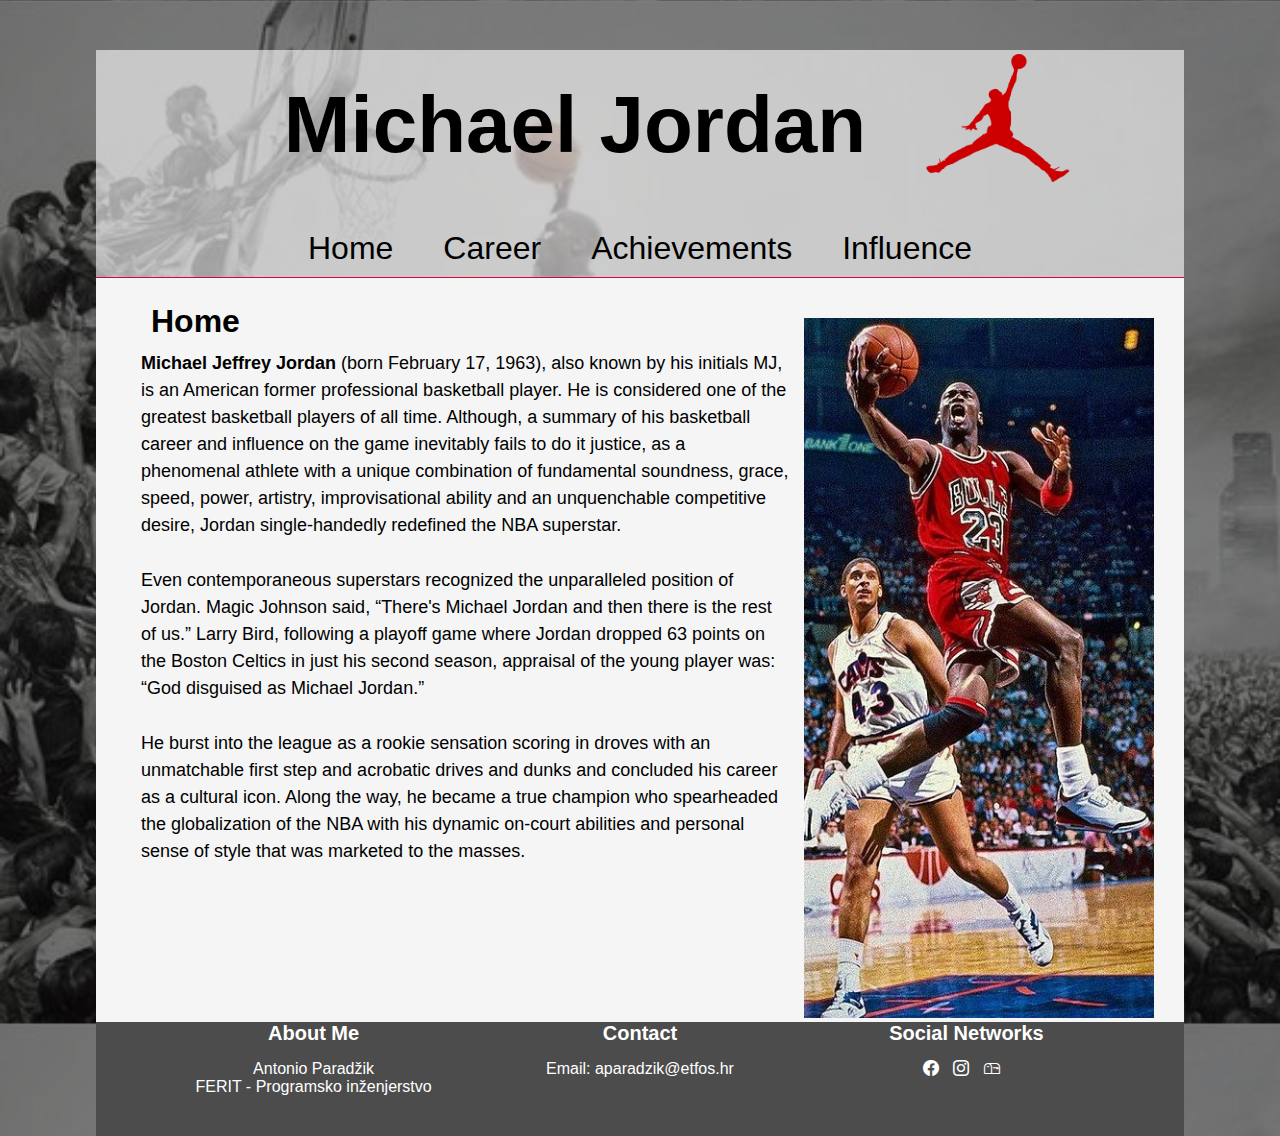
<file: Michael Jordan/index.html>
<!DOCTYPE html>
<html lang="en">
    
    <head>
        <meta charset="UTF-8">
        <meta name="viewport" content="width=device-width, initial-scale=1.0">
        <title>Michael Jordan</title>
        <link rel="stylesheet" href="style/site.css"/>
        <link rel="stylesheet" href="https://cdn.jsdelivr.net/npm/bootstrap-icons@1.10.2/font/bootstrap-icons.css">
    </head>
    <body>
        <header>
            <div class="header-title">
                <h1><b>Michael Jordan</b></h1>
                <img src="images/michael-jordan-logo-2668.png">
            </div>
            <nav class="nav">
                <ul>
                    <li><a href="#">Home</a></li>
                    <li><a href="pages/career.html">Career</a></li>
                    <li><a href="pages/achievements.html">Achievements</a></li>
                    <li><a href="pages/influence.html">Influence</a></li>
                </ul>
            </nav>     
        </header>
        <div class="container">
            <main>
                <article class="content">
                    <h2>Home</h2>   
                    <p>
                        <b>Michael Jeffrey Jordan</b> (born February 17, 1963), also known by his initials MJ, is an American former professional   basketball player. He is considered one of the greatest basketball players of all time. Although, a summary of his basketball career and influence on the game inevitably fails to do it justice, as a phenomenal athlete with a unique combination of fundamental soundness, grace, speed, power, artistry, improvisational ability and an unquenchable competitive desire, Jordan single-handedly redefined the NBA superstar.
                    </p>
                    <br>
                    <p>
                        Even contemporaneous superstars recognized the unparalleled position of Jordan. Magic Johnson said, “There's Michael Jordan and then there is the rest of us.” Larry Bird, following a playoff game where Jordan dropped 63 points on the Boston Celtics in just his second season, appraisal of the young player was: “God disguised as Michael Jordan.”
                    </p>
                    <br>
                    <p>
                        He burst into the league as a rookie sensation scoring in droves with an unmatchable first step and acrobatic drives and dunks and concluded his career as a cultural icon. Along the way, he became a true champion who spearheaded the globalization of the NBA with his dynamic on-court abilities and personal sense of style that was marketed to the masses.
                    </p>
                </article>
                <aside>
                    <img class="mj-jump" src="images/mj_jump.jpg" alt="MJ jump">
                </aside>
            </main>
        </div>
        <footer>
            <div class="footer-container">
                <div class="row">
                    <div class="col">
                        <h3>About Me</h3>
                        <p>Antonio Paradžik <br> FERIT - Programsko inženjerstvo</p>
                    </div>
                    <div class="col">
                        <h3>Contact</h3>
                        <ul>
                            <li>Email: aparadzik@etfos.hr</li>
                        </ul>
                    </div>
                    <div class="col">
                        <h3>Social Networks</h3>
                        <ul class="social-icons">
                            <li><a href="https://web.facebook.com/antonio.paradzik.96"><i class="bi bi-facebook"></i></a></li>
                            <li><a href="https://www.instagram.com/antonio_paradzik/"><i class="bi bi-instagram"></i></a></li>
                            <li><a href="mailto:antonioparadzik1@gmail.com"><i class="bi bi-mailbox"></i></a></li>
                        </ul>
                    </div>
                </div>
            </div>
        </footer>
    </body>
</html>
</file>
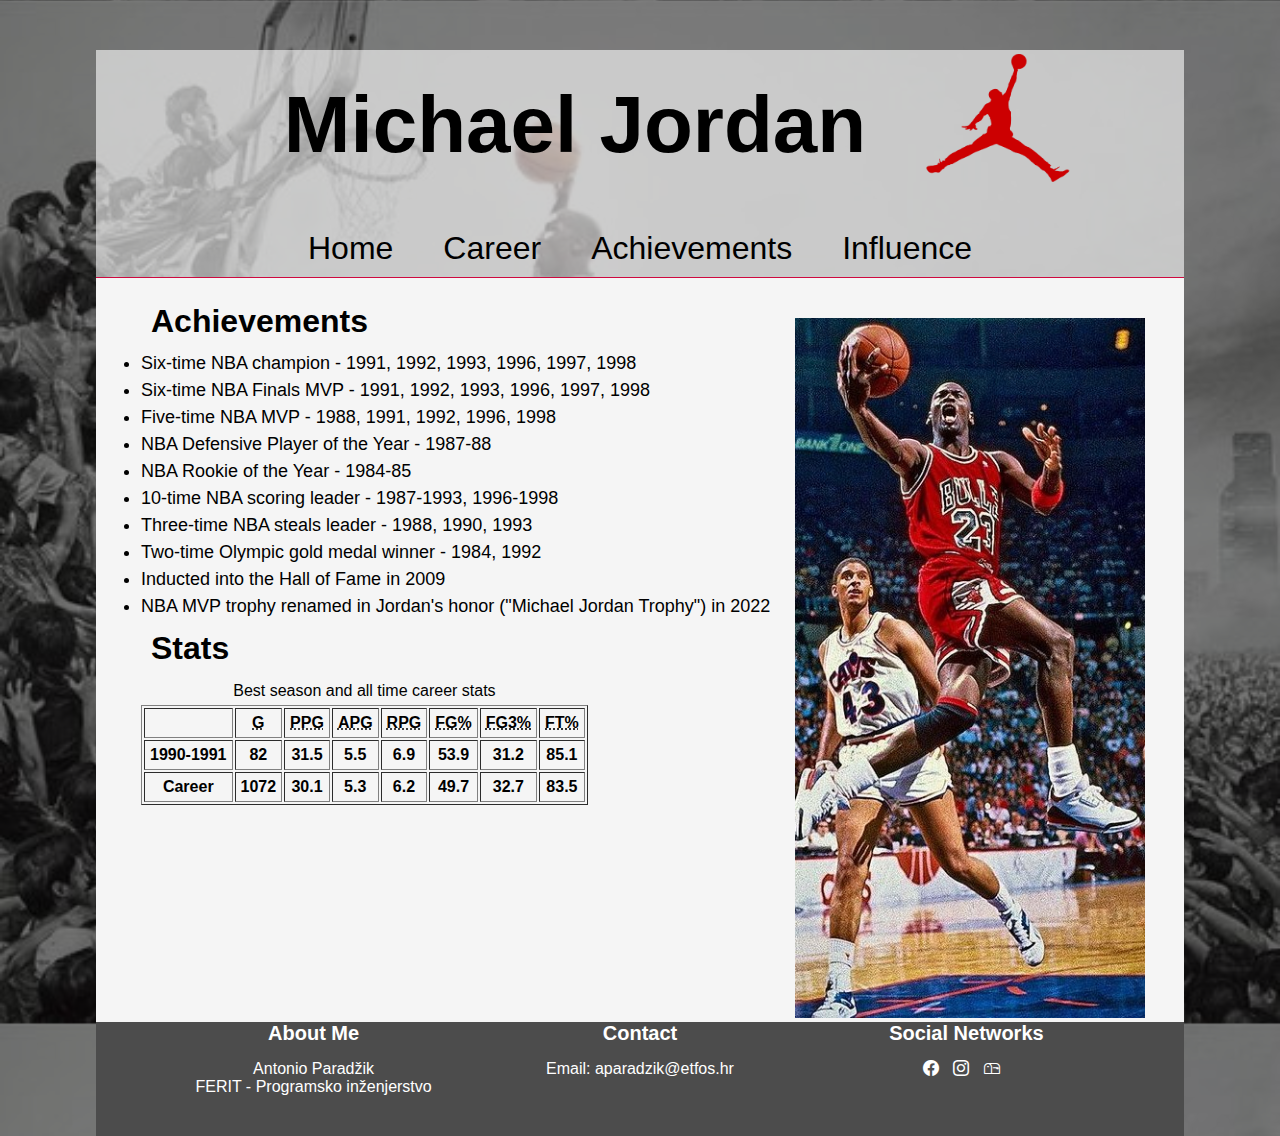
<file: Michael Jordan/pages/achievements.html>
<!DOCTYPE html>
<html lang="en">
    
    <head>
        <meta charset="UTF-8">
        <meta name="viewport" content="width=device-width, initial-scale=1.0">
        <title>Michael Jordan</title>
        <link rel="stylesheet" href="../style/site.css"/>
        <link rel="stylesheet" href="https://cdn.jsdelivr.net/npm/bootstrap-icons@1.10.2/font/bootstrap-icons.css">
    </head>
    <body>
        <header>
            <div class="header-title">
                <h1>Michael Jordan</h1>
                <img src="../images/michael-jordan-logo-2668.png">
            </div>
            <nav class="nav">
                <ul>
                    <li><a href="../index.html">Home</a></li>
                    <li><a href="career.html">Career</a></li>
                    <li><a href="#">Achievements</a></li>
                    <li><a href="influence.html">Influence</a></li>
                </ul>
            </nav>
        </header>
        <div class="container">
            <main>
                <article class="content">

                    <section>
                        <h2>Achievements</h2>
                        <ul>
                            <li>Six-time NBA champion - 1991, 1992, 1993, 1996, 1997, 1998</li>
                            <li>Six-time NBA Finals MVP - 1991, 1992, 1993, 1996, 1997, 1998</li>
                            <li>Five-time NBA MVP - 1988, 1991, 1992, 1996, 1998</li>
                            <li>NBA Defensive Player of the Year - 1987-88</li>
                            <li>NBA Rookie of the Year - 1984-85</li>
                            <li>10-time NBA scoring leader - 1987-1993, 1996-1998</li>
                            <li>Three-time NBA steals leader - 1988, 1990, 1993</li>
                            <li>Two-time Olympic gold medal winner - 1984, 1992</li>
                            <li>Inducted into the Hall of Fame in 2009</li>
                            <li>NBA MVP trophy renamed in Jordan's honor ("Michael Jordan Trophy") in 2022</li>
                        </ul>
                    </section>
                    <section>
                        <h2>Stats</h2>
                        <table class="stats-table" border="1px">
                            <caption>Best season and all time career stats</caption>
                            <thead>
                                <tr>
                                    <th></th>
                                    <th><abbr title="Games">G</abbr></th>
                                    <th><abbr title="Points Per Game">PPG</abbr></th>
                                    <th><abbr title="Assists Per Game">APG</abbr></th>
                                    <th><abbr title="Rebounds Per Game">RPG</abbr></th>
                                    <th><abbr title="Field Goal Percentage">FG%</abbr></th>
                                    <th><abbr title="3-Point Field Goal Percentage">FG3%</abbr></th>
                                    <th><abbr title="Free Throw Percentage">FT%</abbr></th>
                                </tr>
                            </thead>
                            <tbody>
                                <tr>
                                    <th>1990-1991</th>
                                    <th>82</th>
                                    <th>31.5</th>
                                    <th>5.5</th>
                                    <th>6.9</th>
                                    <th>53.9</th>
                                    <th>31.2</th>
                                    <th>85.1</th>
                                </tr>

                                <tr>
                                    <th>Career</th>
                                    <th>1072</th>
                                    <th>30.1</th>
                                    <th>5.3</th>
                                    <th>6.2</th>
                                    <th>49.7</th>
                                    <th>32.7</th>
                                    <th>83.5</th>
                                </tr>
                            </tbody>
                        </table>
                    </section>
                
                </article>
                <aside class="achievements-aside">
                    <img src="../images/mj_jump.jpg" alt="MJ jump">
                </aside>
            </main>
        </div>
        <footer>
            <div class="footer-container">
                <div class="row">
                    <div class="col">
                        <h3>About Me</h3>
                        <p>Antonio Paradžik <br> FERIT - Programsko inženjerstvo</p>
                    </div>
                    <div class="col">
                        <h3>Contact</h3>
                        <ul>
                            <li>Email: aparadzik@etfos.hr</li>
                        </ul>
                    </div>
                    <div class="col">
                        <h3>Social Networks</h3>
                        <ul class="social-icons">
                            <li><a href="https://web.facebook.com/antonio.paradzik.96"><i class="bi bi-facebook"></i></a></li>
                            <li><a href="https://www.instagram.com/antonio_paradzik/"><i class="bi bi-instagram"></i></a></li>
                            <li><a href="mailto:antonioparadzik1@gmail.com"><i class="bi bi-mailbox"></i></a></li>
                        </ul>
                    </div>
                </div>
            </div>
        </footer>
    </body>
</html>
</file>
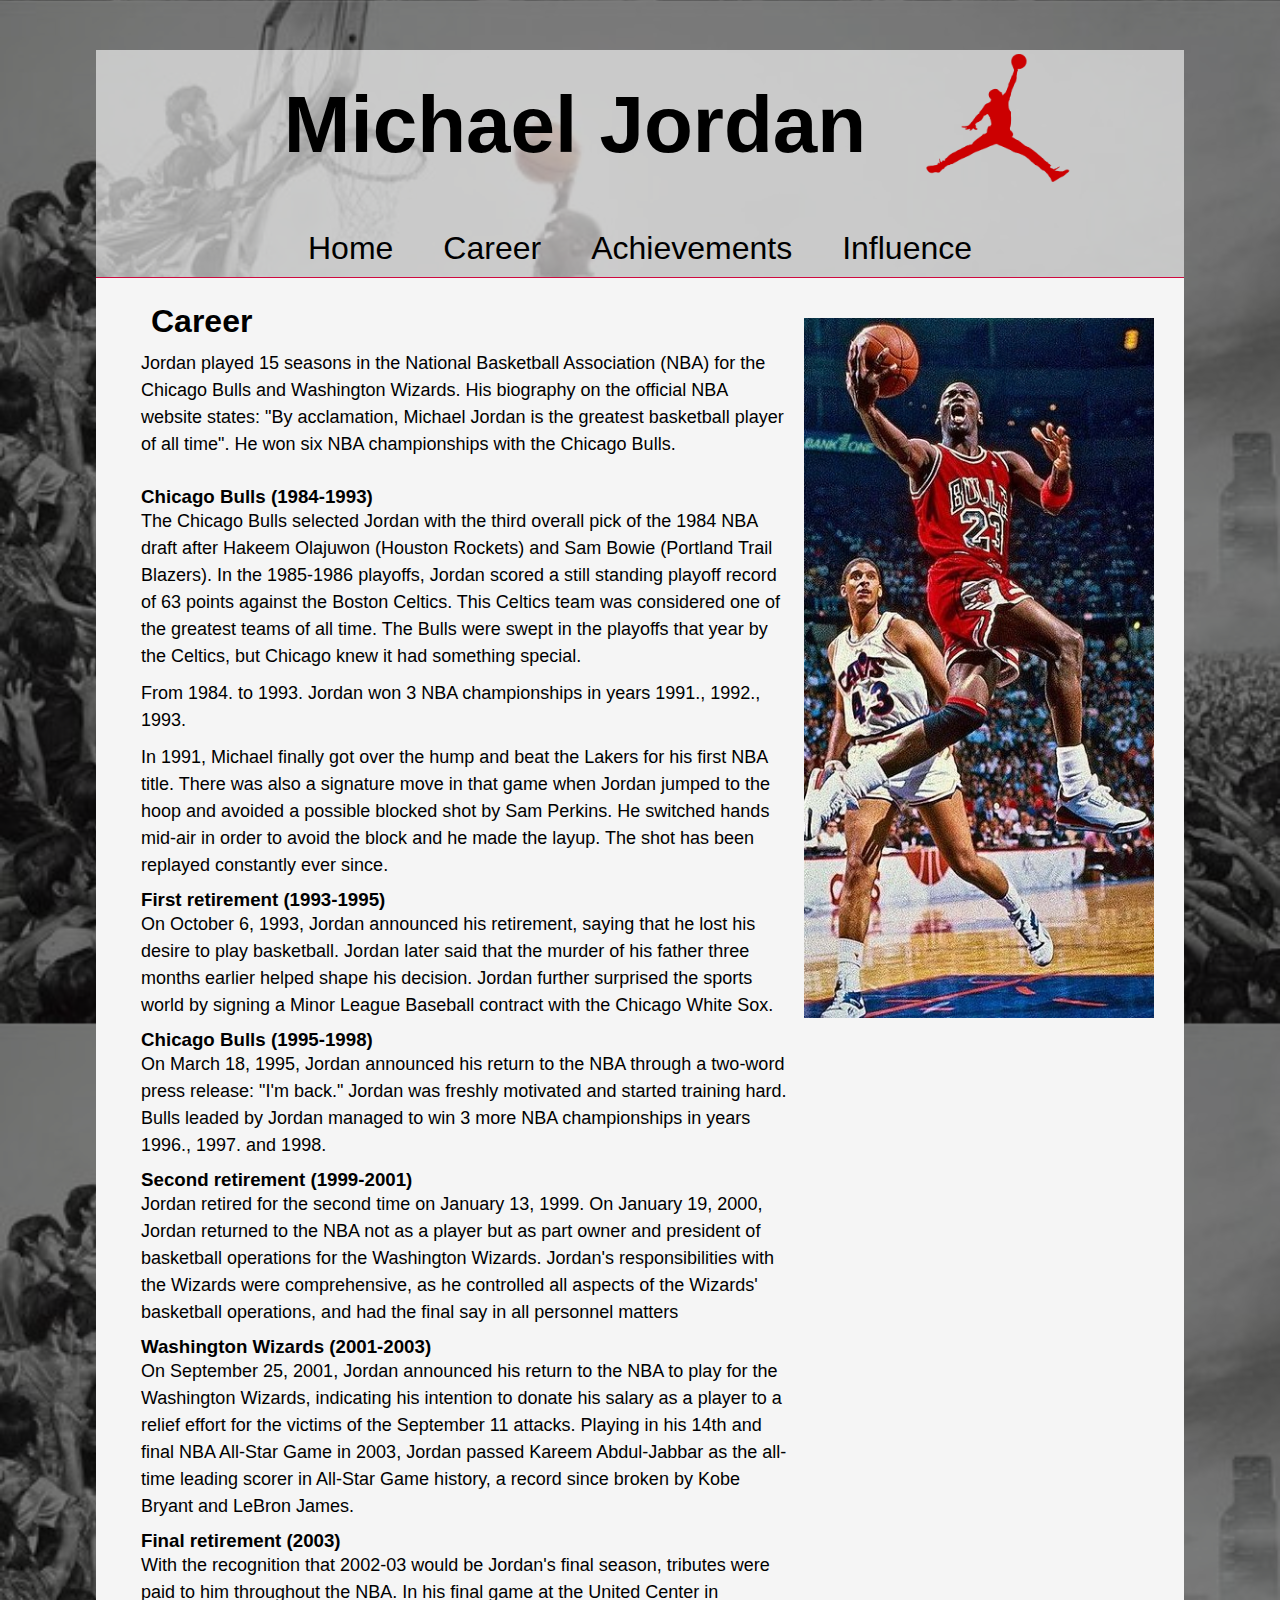
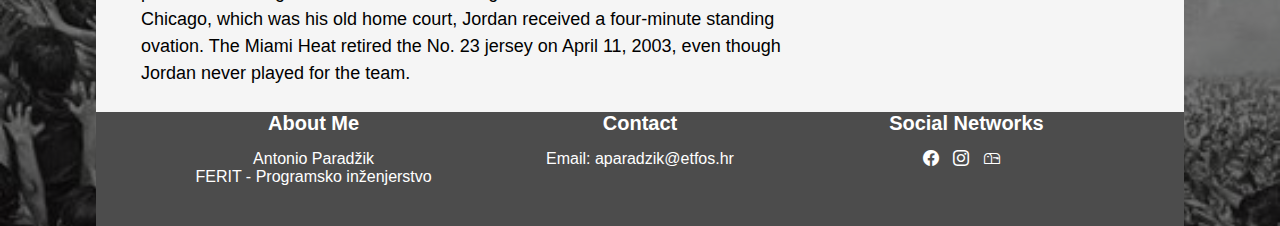
<file: Michael Jordan/pages/career.html>
<!DOCTYPE html>
<html lang="en">
    
    <head>
        <meta charset="UTF-8">
        <meta name="viewport" content="width=device-width, initial-scale=1.0">
        <title>Michael Jordan</title>
        <link rel="stylesheet" href="../style/site.css"/>
        <link rel="stylesheet" href="https://cdn.jsdelivr.net/npm/bootstrap-icons@1.10.2/font/bootstrap-icons.css">
    </head>
    <body>
        <header>
            <div class="header-title">
                <h1>Michael Jordan</h1>
                <img src="../images/michael-jordan-logo-2668.png">
            </div>
            <nav class="nav">
                <ul>
                    <li><a href="../index.html">Home</a></li>
                    <li><a href="#">Career</a></li>
                    <li><a href="achievements.html">Achievements</a></li>
                    <li><a href="influence.html">Influence</a></li>
                </ul>
            </nav>
        </header>
        <div class="container">
            <main>
                <article class="content">
                    <h2>Career</h2>
                    <p>
                        Jordan played 15 seasons in the National Basketball Association (NBA) for the Chicago Bulls and Washington Wizards. His biography on the official NBA website states: "By acclamation, Michael Jordan is the greatest basketball player of all time". He won six NBA championships with the Chicago Bulls.
                    </p>
                    <br>
                    <h3>Chicago Bulls (1984-1993)</h3>
                    <p>
                        The Chicago Bulls selected Jordan with the third overall pick of the 1984 NBA draft after Hakeem Olajuwon (Houston Rockets) and Sam Bowie (Portland Trail Blazers).
                        In the 1985-1986 playoffs, Jordan scored a still standing playoff record of 63 points against the Boston Celtics. This Celtics team was considered one of the greatest teams of all time. The Bulls were swept in the playoffs that year by the Celtics, but Chicago knew it had something special.
                    </p>
                    <p>
                        From 1984. to 1993. Jordan won 3 NBA championships in years 1991., 1992., 1993.
                    </p>
                    <p>
                        In 1991, Michael finally got over the hump and beat the Lakers for his first NBA title. There was also a signature move in that game when Jordan jumped to the hoop and avoided a possible blocked shot by Sam Perkins. He switched hands mid-air in order to avoid the block and he made the layup. The shot has been replayed constantly ever since.
                    </p>
                    <h3>First retirement (1993-1995)</h3>
                    <p>
                        On October 6, 1993, Jordan announced his retirement, saying that he lost his desire to play basketball. Jordan later said that the murder of his father three months earlier helped shape his decision.
                        Jordan further surprised the sports world by signing a Minor League Baseball contract with the Chicago White Sox.
                    </p>
                    <h3>Chicago Bulls (1995-1998)</h3>
                    <p>
                        On March 18, 1995, Jordan announced his return to the NBA through a two-word press release: "I'm back." Jordan was freshly motivated and started training hard.
                        Bulls leaded by Jordan managed to win 3 more NBA championships in years 1996., 1997. and 1998.
                    </p>
                    <h3>Second retirement (1999-2001)</h3>
                    <p>
                        Jordan retired for the second time on January 13, 1999. On January 19, 2000, Jordan returned to the NBA not as a player but as part owner and president of basketball operations for the Washington Wizards. Jordan's responsibilities with the Wizards were comprehensive, as he controlled all aspects of the Wizards' basketball operations, and had the final say in all personnel matters
                    </p>
                    <h3>Washington Wizards (2001-2003)</h3>
                    <p>
                        On September 25, 2001, Jordan announced his return to the NBA to play for the Washington Wizards, indicating his intention to donate his salary as a player to a relief effort for the victims of the September 11 attacks. Playing in his 14th and final NBA All-Star Game in 2003, Jordan passed Kareem Abdul-Jabbar as the all-time leading scorer in All-Star Game history, a record since broken by Kobe Bryant and LeBron James.
                    </p>
                    <h3>Final retirement (2003)</h3>
                    <p>
                        With the recognition that 2002-03 would be Jordan's final season, tributes were paid to him throughout the NBA. In his final game at the United Center in Chicago, which was his old home court, Jordan received a four-minute standing ovation. The Miami Heat retired the No. 23 jersey on April 11, 2003, even though Jordan never played for the team.
                    </p>
                </article>
                <aside>
                    <img src="../images/mj_jump.jpg" alt="MJ jump">
                </aside>
            </main>
        </div>
        <footer>
            <div class="footer-container">
                <div class="row">
                    <div class="col">
                        <h3>About Me</h3>
                        <p>Antonio Paradžik <br> FERIT - Programsko inženjerstvo</p>
                    </div>
                    <div class="col">
                        <h3>Contact</h3>
                        <ul>
                            <li>Email: aparadzik@etfos.hr</li>
                        </ul>
                    </div>
                    <div class="col">
                        <h3>Social Networks</h3>
                        <ul class="social-icons">
                            <li><a href="https://web.facebook.com/antonio.paradzik.96"><i class="bi bi-facebook"></i></a></li>
                            <li><a href="https://www.instagram.com/antonio_paradzik/"><i class="bi bi-instagram"></i></a></li>
                            <li><a href="mailto:antonioparadzik1@gmail.com"><i class="bi bi-mailbox"></i></a></li>
                        </ul>
                    </div>
                </div>
            </div>
        </footer>
    </body>
</html>
</file>
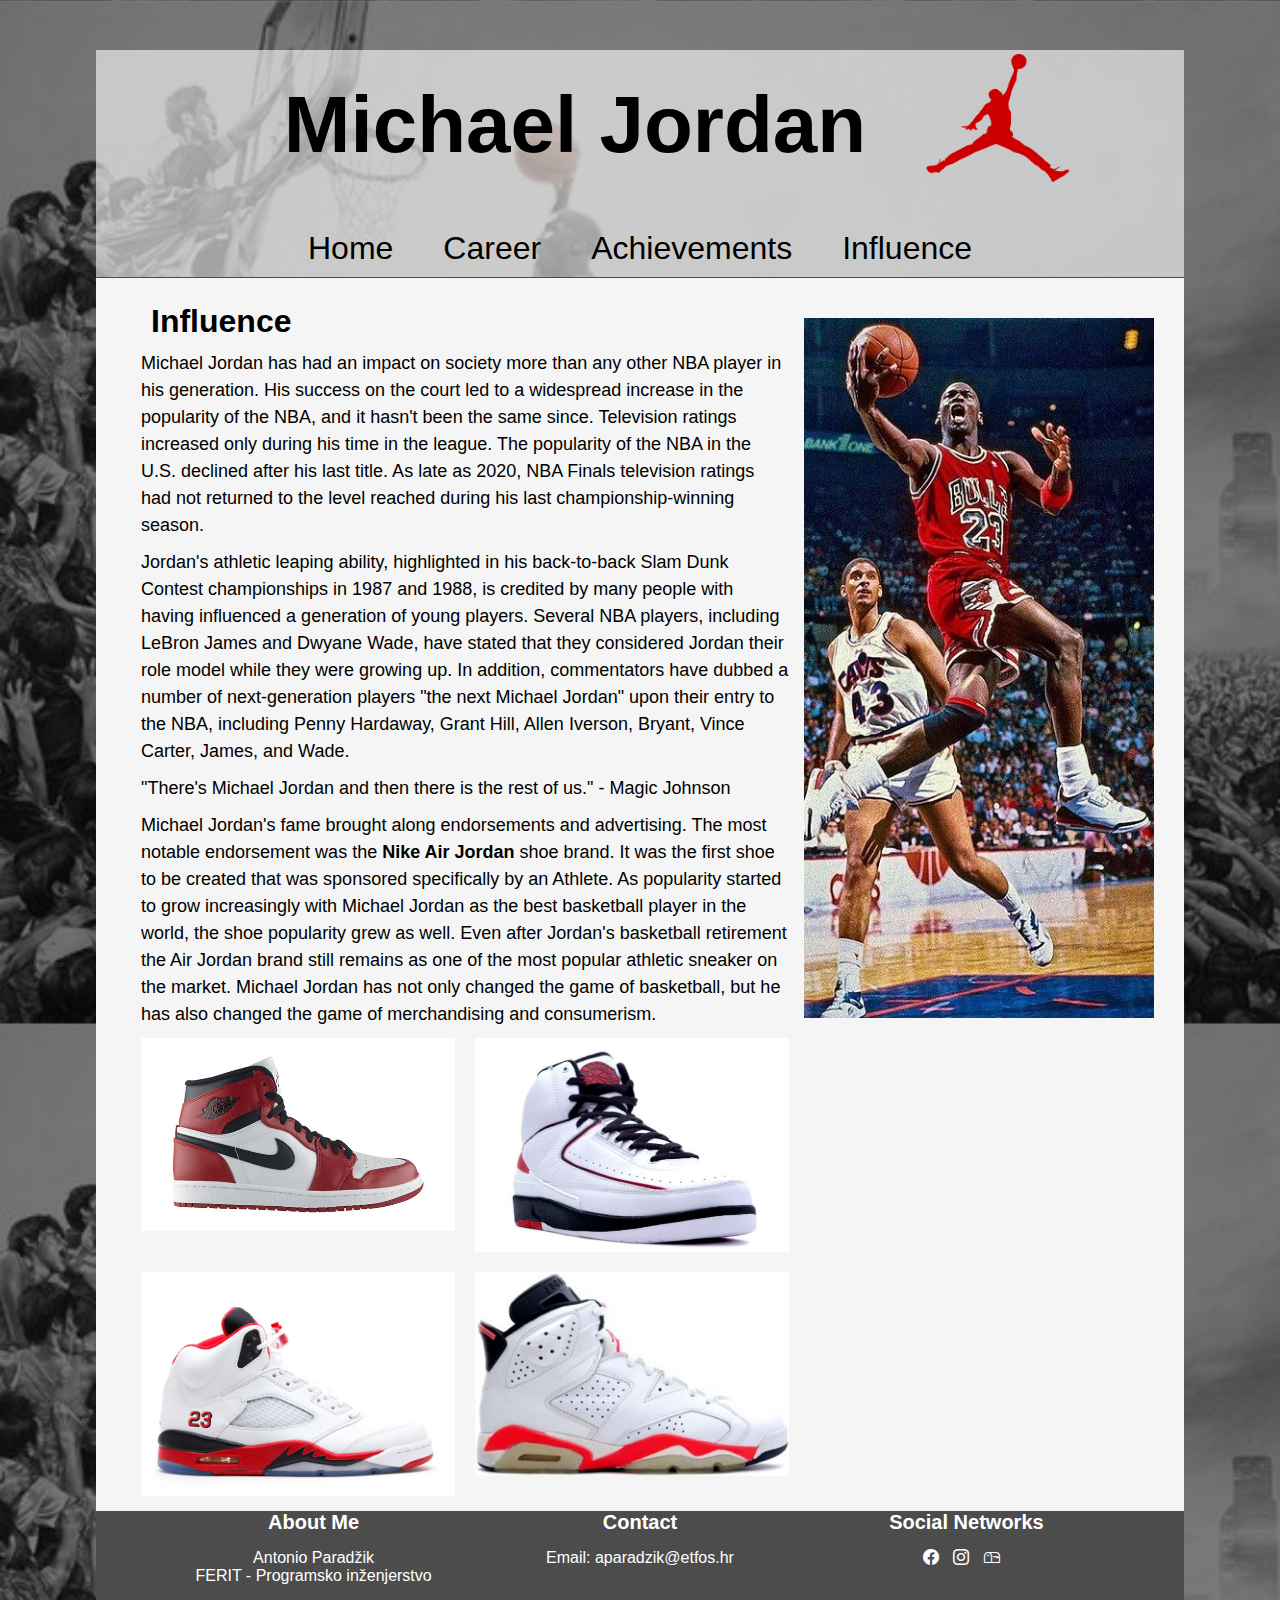
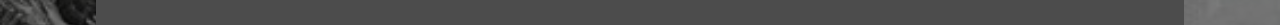
<file: Michael Jordan/pages/influence.html>
<!DOCTYPE html>
<html lang="en">
    
    <head>
        <meta charset="UTF-8">
        <meta name="viewport" content="width=device-width, initial-scale=1.0">
        <title>Michael Jordan</title>
        <link rel="stylesheet" href="../style/site.css"/>
        <link rel="stylesheet" href="https://cdn.jsdelivr.net/npm/bootstrap-icons@1.10.2/font/bootstrap-icons.css">
    </head>
    <body>
        <header>
            <div class="header-title">
                <h1>Michael Jordan</h1>
                <img src="../images/michael-jordan-logo-2668.png">
            </div>
            <nav class="nav">
                <ul>
                    <li><a href="../index.html">Home</a></li>
                    <li><a href="career.html">Career</a></li>
                    <li><a href="achievements.html">Achievements</a></li>
                    <li><a href="#">Influence</a></li>
                </ul>
            </nav>
        </header>
        <div class="container">
            <main>
                <article class="content">
                    <div class="text">
                        <h2>Influence</h2>
                        <p>
                            Michael Jordan has had an impact on society more than any other NBA player in his generation. His success on the court led to a widespread increase in the popularity of the NBA, and it hasn't been the same since. Television ratings increased only during his time in the league. The popularity of the NBA in the U.S. declined after his last title. As late as 2020, NBA Finals television ratings had not returned to the level reached during his last championship-winning season.
                        </p>
                        <p>
                            Jordan's athletic leaping ability, highlighted in his back-to-back Slam Dunk Contest championships in 1987 and 1988, is credited by many people with having influenced a generation of young players. Several NBA players, including LeBron James and Dwyane Wade, have stated that they considered Jordan their role model while they were growing up. In addition, commentators have dubbed a number of next-generation players "the next Michael Jordan" upon their entry to the NBA, including Penny Hardaway, Grant Hill, Allen Iverson, Bryant, Vince Carter, James, and Wade.
                        </p>
                        <p>
                            "There's Michael Jordan and then there is the rest of us." - Magic Johnson
                        </p>
                        <p>
                            Michael Jordan's fame brought along endorsements and advertising. The most notable endorsement was the <b>Nike Air Jordan</b> shoe brand. It was the first shoe to be created that was sponsored specifically by an Athlete. As popularity started to grow increasingly with Michael Jordan as the best basketball player in the world, the shoe popularity grew as well. Even after Jordan's basketball retirement the Air Jordan brand still remains as one of the most popular athletic sneaker on the market. Michael Jordan has not only changed the game of basketball, but he has also changed the game of merchandising and consumerism.
                        </p>
                    </div>
                    <div class="photos">
                        <img src="../images/air_jordan1.jpg">
                        <img src="../images/air_jordan2.jpg">
                        <img src="../images/air_jordan3.jpg">
                        <img src="../images/air_jordan4.jpg">
                    </div>
                </article>
                <aside>
                    <img src="../images/mj_jump.jpg" alt="MJ jump">
                </aside>
            </main>
        </div>
        <footer>
            <div class="footer-container">
                <div class="row">
                    <div class="col">
                        <h3>About Me</h3>
                        <p>Antonio Paradžik <br> FERIT - Programsko inženjerstvo</p>
                    </div>
                    <div class="col">
                        <h3>Contact</h3>
                        <ul>
                            <li>Email: aparadzik@etfos.hr</li>
                        </ul>
                    </div>
                    <div class="col">
                        <h3>Social Networks</h3>
                        <ul class="social-icons">
                            <li><a href="https://web.facebook.com/antonio.paradzik.96"><i class="bi bi-facebook"></i></a></li>
                            <li><a href="https://www.instagram.com/antonio_paradzik/"><i class="bi bi-instagram"></i></a></li>
                            <li><a href="mailto:antonioparadzik1@gmail.com"><i class="bi bi-mailbox"></i></a></li>
                        </ul>
                    </div>
                </div>
            </div>
        </footer>
    </body>
</html>
</file>
<file: Michael Jordan/style/site.css>
*{
    margin: 0;
    padding: 0;
}
body {
    width:85%;
    font-family: Arial, sans-serif;
    margin: auto;
    padding: 0;  
    background-image: url(../images/background.jpg);
    background-color: grey;
    background-blend-mode:multiply;
    background-repeat: repeat;
    background-size: 100%;
    background-position: top;
}

.container{
    background-color: #F5F5F5;
    width: 100%;
    margin: 0px auto;

}

header{
    background-color: rgba(255,255,255,0.6);
    border-bottom: 1px solid #CF093F;
    padding-bottom: 10px;
    margin: auto ;
    margin-top: 50px;
}
.header-title {
    display: flex;
    align-items:center;
    justify-content:center;
    flex-wrap: wrap;
    padding-bottom: 30px;
}

.header-title img{
    width: 200px;
    height: 150px;
    margin-left: 30px;
}

.header-title h1 {
    font-size: 80px;
    margin-left: 100px;
}

.nav{
    margin: auto;
    display: flex;
    justify-content: center;
    align-items: center;
}


.nav ul {
    display: flex;
    list-style-type: none;
    margin: 0;
    padding: 0;
}

.nav ul a {
    color: black;
    font-size: 32px;
    padding: 10px 25px;
    text-decoration: none;
 
}

.nav ul a:hover{
    background-color: rgba(255,255,255,0.5);
    transition-duration: 0.5s;
}

.nav ul li {
    margin: auto;
    font-size: 25px;
    cursor: pointer;
}


.content h2 {
    font-size: 32px;
    padding: 10px;
}

.content p {
    font-size: 18px;
    line-height: 1.5;
    padding-bottom: 10px;

}
main{
    display: grid;
    grid-template-areas:
    "left right";
}

.content {
    max-width: 650px;
    padding: 15px;
    margin-left: 30px;
    grid-area: left;

}

.content li{
    font-size: 18px;
    line-height: 1.5;
}

aside img{
    height: 700px;
    width: 350px;
    margin-top: 40px;
    margin-right: 30px;
    grid-area: right;
}

.stats-table th,caption{
    padding: 5px;
}

.photos{
    display: grid;
    grid-template-columns: repeat(2, auto);
    grid-gap: 20px;
}

.photos img{
    width: 100%;
  
}

footer{
    background-color: rgb(76, 76, 76);
    padding-bottom: 40px;
    margin: auto ;
}

footer .footer-container {
    max-width: 90%;
    margin: 0 auto;
    padding: 0 15px;
}

footer .footer-container .row {
    display: flex;
    flex-wrap: wrap;
}

.col {
    flex: 0 0 33.333333%;
    max-width: 33.333333%;
    text-align: center;
}

.col p{
    color:white;
    font-size: 16px;
}

footer h3 {
    margin-bottom: 15px;
    font-size: 20px;
    color: white;
}

footer ul {
    list-style: none;
    margin: 0;
    padding: 0;
}

footer ul li {
    margin-bottom: 10px;
    font-size: 16px;
    color: white;
}

.social-icons li {
    display: inline-block;
    margin-right: 10px;
}

.social-icons li a {
    color: #fff;
}

@media (max-width: 800px) {
    .nav ul a {
        font-size: 24px;
    }
}

@media (max-width: 800px) {
    .header-title h1 {
        font-size: 60px;
        margin:auto;
    }
}

@media (max-width: 670px) {
    .col {
        flex: 0 0 100%;
        max-width: 100%;
        font-size: 10px;
    }
}
@media (max-width: 670px) {
    .content p, .content ul li, footer ul li, .col p {
        font-size: 14px;
        padding-bottom: 10px;
    }
}
@media (max-width: 670px) {
    .col h3 {
        font-size: 16px;
    }
}

@media (max-width: 870px) {
    .stats-table th, .stats-table caption{
        font-size: 14px;
    }
}

@media (max-width: 670px) {
    .nav ul a {
        font-size: 20px;
    }
}

@media (max-width: 1000px) {
    aside img{
        height: 500px;
        width: 250px;
    }
}
</file>
